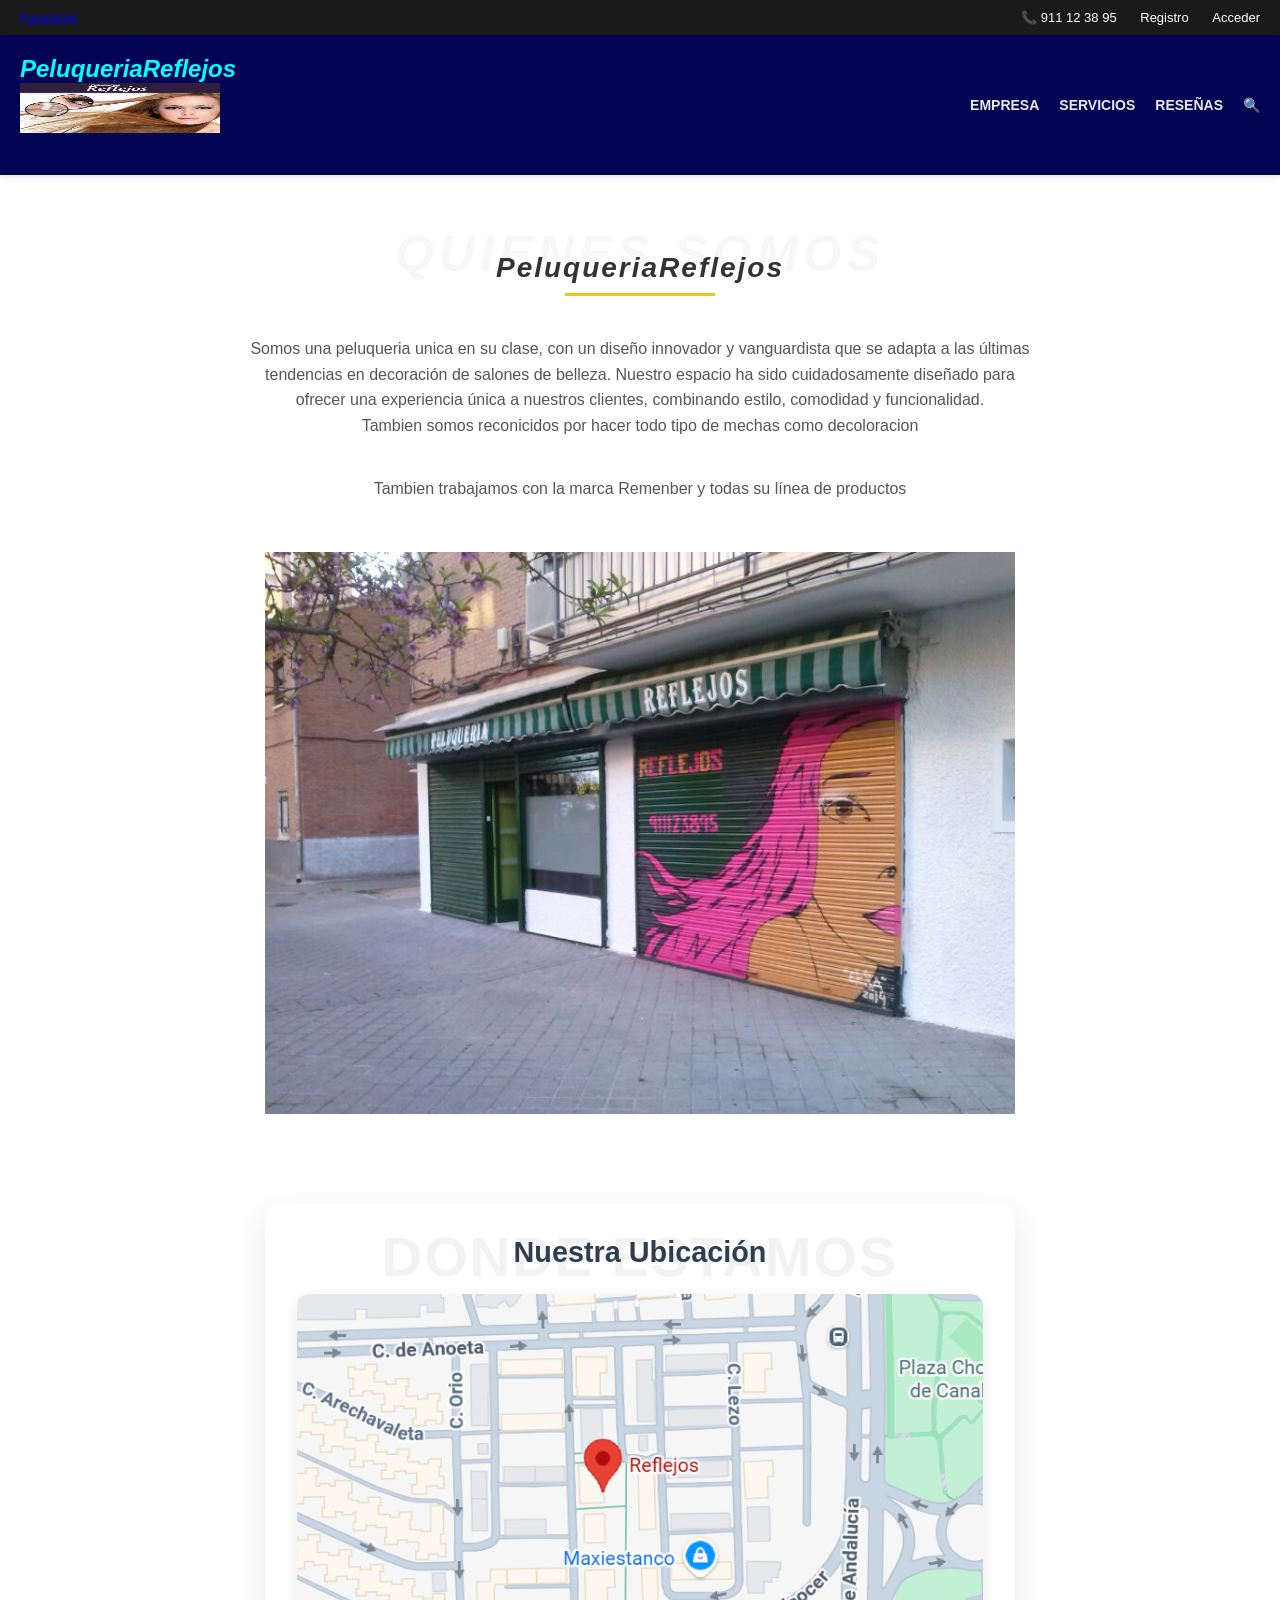
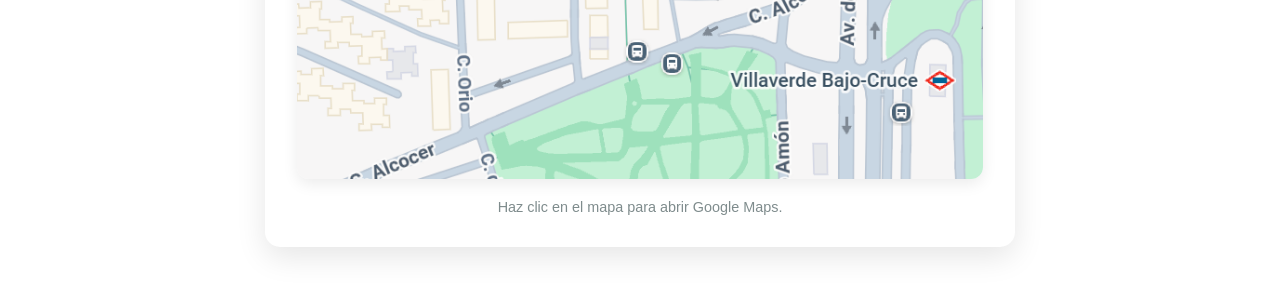
<file: index.html>
<!DOCTYPE html>
<html lang="en">
<head>
    <meta charset="UTF-8">
    <meta name="viewport" content="width=device-width, initial-scale=1.0">
    <title>PeluqueriaReflejos</title>
    <link rel="stylesheet" href="stylos/style.css">
    
</head>

<header>
        <div class="barra-rrss">
            <div class="container">
                <div class="social-icons">
                    <span> <a href="http://www.facebook.com/people/Peluqueria-Reflejos/100054248840248/#" target="_blank">Facebook</a></span>
                </div>
                <div class="top-links">
                    <span>📞 911 12 38 95</span>
                    <a href="paginas/registrarse.html">Registro</a>
                    <a href="paginas/acceder.html">Acceder</a>
                </div>
            </div>
        </div>

        <nav class="main-nav">
            <div class="container">
                <div class="logo">
                    <h1>PeluqueriaReflejos
                         <div class="logopelu"><img class="imglogo" src="images/logo.jpg">
                        </div>
                    </h1>
                </div>
                <ul class="menu-links">
                    <li><a href="index.html">EMPRESA</a></li>
                     <li><a href="paginas/servicios.html">SERVICIOS</a></li>
                     <li><a href="https://www.google.com/search?sca_esv=3fab016ef7a05157&rlz=1C1CHBF_esES1049ES1049&sxsrf=ANbL-n4IKWECshk_0OSZeq_9Q4RodKPpaQ:1776187337255&q=peluqueria+reflejos+villaverde&si=AL3DRZEsmMGCryMMFSHJ3StBhOdZ2-6yYkXd_doETEE1OR-qOY0lq4WgmcT1OzM963w7SnHztDZIW-sctmER30pcjQj-PGydxRDkhdbFGU3387Ms-Tww5Vs%3D&uds=ALYpb_ney_atejYZJMvuSfcewCjAMQxdxjhx16imhWfMl6NF8mnaUFWdcUPjjDCcyvZDCGi7Yi7PP8X7HhUI4tPf5H3zVNQDVF_hGtJyzt0hl5OvYU9pRodp9Z2JfUCvwV5JBD0ON499&sa=X&ved=2ahUKEwjcsaq67e2TAxWeQ6QEHefaCUcQ3PALegQIKRAF&biw=614&bih=584&dpr=1.56" class="reseñas">Reseñas </a></li>
                    <li><a href="#">🔍</a></li>
                </ul>
            </div>
        </nav>
</header>
<body>
    
    <section class="salones-section">
    <div class="header-container">
        <span class="bg-text">Quienes Somos</span>
        <h1 class="title">PeluqueriaReflejos</h1>
        <div class="underline"></div>
    </div>

    <div class="content-container">
        <p>Somos una peluqueria unica en su clase, con un diseño innovador y vanguardista que se adapta a las últimas tendencias en decoración de salones de belleza. Nuestro espacio ha sido cuidadosamente diseñado para ofrecer una experiencia única a nuestros clientes, combinando estilo, comodidad y funcionalidad. 
           <br> Tambien somos reconicidos por hacer todo tipo de mechas como decoloracion  </p>
        </p><br>

        <p>Tambien trabajamos con la marca Remenber y todas su línea de productos</p>
        
        
    </div>
    
    <div class="image-container">
        <img src="images/fachada.jpg" alt="Interior Salón Hair Spa">
    </div>
    </section>
    
    

    <div class="tarjeta-ubicacion">
        
        <span class="texto-fondo-fantasma">DONDE ESTAMOS</span>

        <h2 class="titulo-principal">Nuestra Ubicación</h2>
        
        <a href="https://www.google.com/maps?q=Reflejos+Villaverde+Bajo" target="_blank" title="Abrir en Google Maps">
            <div class="contenedor-mapa">
                <img src="images/mapa.png.png" alt="Mapa Ubicación Reflejos" class="mapa-img">
            </div>
        </a>

        <p class="instrucciones">Haz clic en el mapa para abrir Google Maps.</p>
    </div>
    

</body>
</html>
</file>
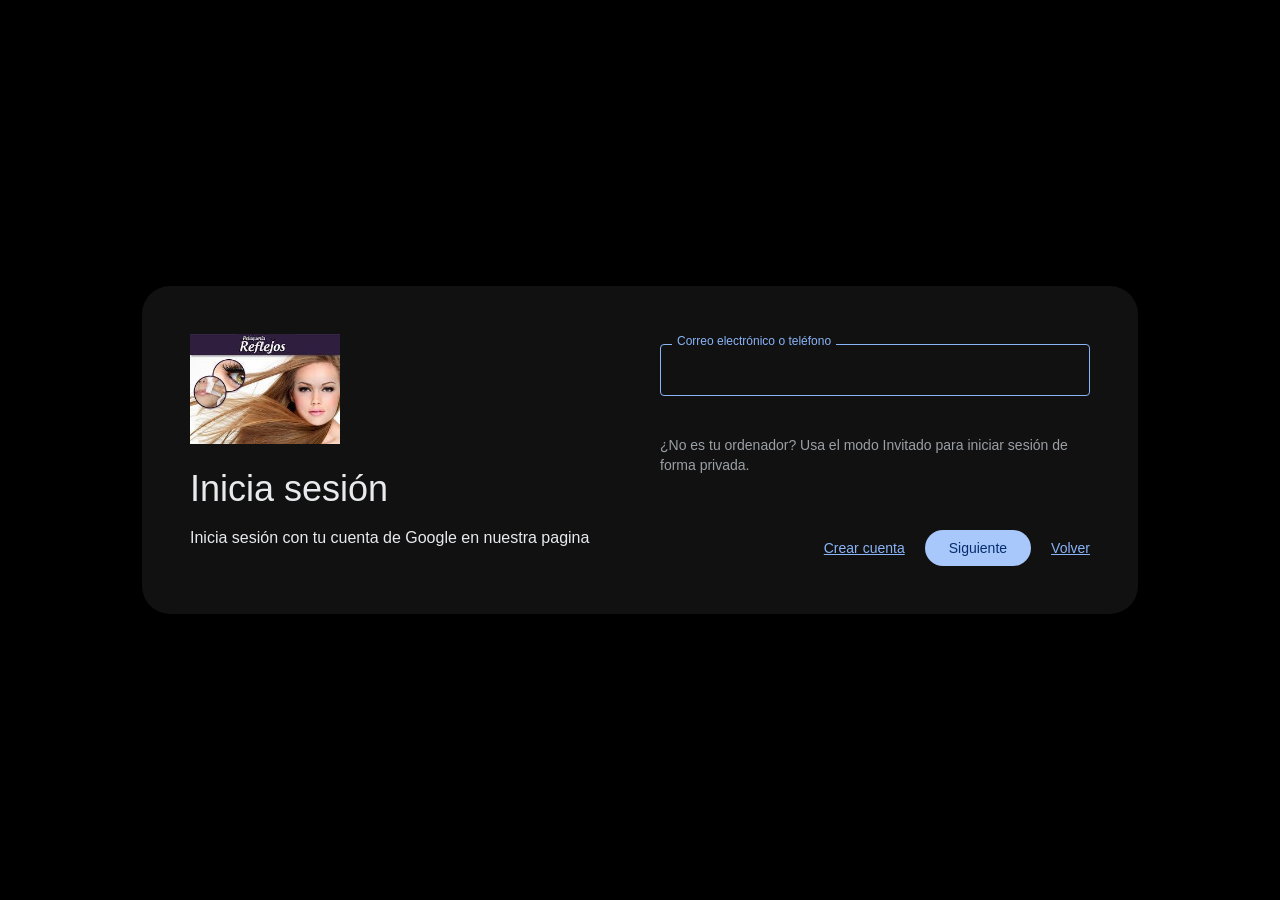
<file: paginas/acceder.html>
<!DOCTYPE html>
<html lang="en">
<head>
    <meta charset="UTF-8">
    <meta name="viewport" content="width=device-width, initial-scale=1.0">
    <title>inicio sesion</title>
</head>

    <style>
        /* Estilos Generales */
        body {
            background-color: #000; /* Fondo exterior negro */
            font-family: 'Segoe UI', Tahoma, Geneva, Verdana, sans-serif;
            display: flex;
            justify-content: center;
            align-items: center;
            height: 100vh;
            margin: 0;
            color: #e8eaed;
        }

        /* Contenedor Principal */
        .login-card {
            background-color: #111; /* Gris oscuro de la tarjeta */
            width: 90%;
            max-width: 900px;
            padding: 48px;
            border-radius: 28px;
            display: flex;
            gap: 40px;
        }

        /* Columna Izquierda */
        .info-col {
            flex: 1;
        }

        .google-logo {
            width: 150px;
            margin-bottom: 20px;
        }

        h1 {
            font-size: 36px;
            font-weight: 400;
            margin: 0 0 16px 0;
        }

        .subtitle {
            font-size: 16px;
            line-height: 1.5;
            color: #e8eaed;
        }

        /* Columna Derecha */
        .form-col {
            flex: 1;
            display: flex;
            flex-direction: column;
            justify-content: space-between;
        }

        /* Campo de Entrada (Input con label flotante) */
        .input-group {
            position: relative;
            margin-top: 10px;
        }

        input {
            width: 100%;
            padding: 16px;
            background: transparent;
            border: 1px solid #8ab4f8; /* Color azul de Google */
            border-radius: 4px;
            color: white;
            font-size: 16px;
            box-sizing: border-box;
            outline: none;
        }

        label {
            position: absolute;
            left: 12px;
            top: -10px;
            background-color: #111; /* Mismo que el fondo de la tarjeta */
            padding: 0 5px;
            color: #8ab4f8;
            font-size: 12px;
        }

        /* Enlaces */
        .link {
            color: #8ab4f8;
            text-decoration: none;
            font-weight: 500;
            font-size: 14px;
            margin-top: 8px;
            display: inline-block;
        }

        .guest-info {
            font-size: 14px;
            color: #9aa0a6;
            margin-top: 40px;
            line-height: 1.4;
        }

        /* Botones Inferiores */
        .actions {
            display: flex;
            justify-content: flex-end;
            align-items: center;
            gap: 20px;
            margin-top: 40px;
        }

        .btn-text {
            color: #8ab4f8;
            background: none;
            border: none;
            cursor: pointer;
            font-weight: 500;
            font-size: 14px;
        }

        .btn-next {
            background-color: #a8c7fa; /* Azul claro botón siguiente */
            color: #062e6f;
            padding: 10px 24px;
            border: none;
            border-radius: 20px;
            font-weight: 500;
            font-size: 14px;
            cursor: pointer;
        }

        .btn-next:hover {
            background-color: #c2e7ff;
        }

        /* Responsive para móviles */
        @media (max-width: 768px) {
            .login-card {
                flex-direction: column;
                padding: 24px;
            }
        }
    </style>
</head>
<body>

    <div class="login-card">
        <div class="info-col">
            <img src="../images/logo.jpg" alt="Google" class="google-logo">
            <h1>Inicia sesión</h1>
            <p class="subtitle">Inicia sesión con tu cuenta de Google en nuestra pagina </p>
        </div>

        <div class="form-col">
            <div>
                <div class="input-group">
                    <label>Correo electrónico o teléfono</label>
                    <input type="text" autofocus>
                </div>
                

                <div class="guest-info">
                    ¿No es tu ordenador? Usa el modo Invitado para iniciar sesión de forma privada.<br>
                </div>
            </div>

            <div class="actions">
    <a href="registrarse.html" class="btn-text">Crear cuenta</a>
    
    <button class="btn-next">Siguiente</button>
    
    <a href="../index.html" class="btn-text">Volver</a>
</div>
        </div>
    </div>

</body>
</html>
</file>
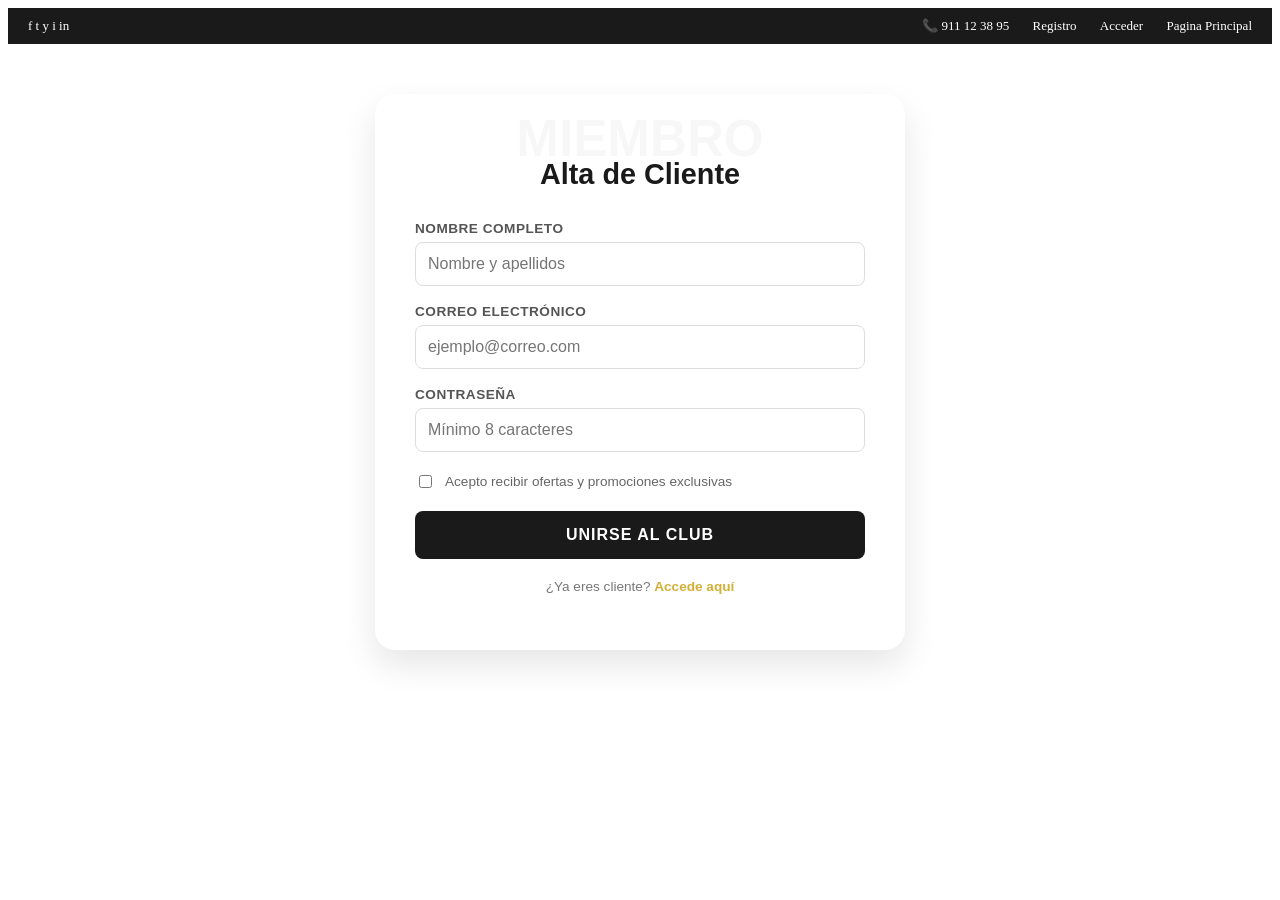
<file: paginas/registrarse.html>
<html lang="en">
<head>
    <meta charset="UTF-8">
    <meta name="viewport" content="width=device-width, initial-scale=1.0">
    <title>registrarse</title>
    
</head>
<style>
    .container {
    max-width: 100%;
    margin: 0 auto;
    display: flex;
    justify-content: space-between;
    align-items: center;
    padding: 0 20px;
}
.logo{
    width: 225px;
    height: 100px;
}

.barra-rrss{
    background-color: #1a1a1a;
    color: white;
    font-size: 13px;
    padding: 10px 0;
}



.top-links a, .top-links span {
    color: white;
    text-decoration: none;
    margin-left: 20px;
}
 .tarjeta-registro {
            margin: 50px auto;
            max-width: 450px;
            width: 90%;
            padding: 2.5rem;
            position: relative;
            background: #ffffff;
            box-shadow: 0 15px 35px rgba(0,0,0,0.1);
            border-radius: 20px;
            font-family: 'Segoe UI', Roboto, Helvetica, Arial, sans-serif;
        }

       
        .texto-fondo-fantasma {
            position: absolute;
            top: 15px;
            left: 0;
            right: 0;
            font-size: 3.2rem;
            font-weight: 900;
            color: rgba(0, 0, 0, 0.03);
            z-index: 0;
            text-align: center;
            text-transform: uppercase;
            pointer-events: none;
        }

        .titulo-principal {
            position: relative;
            z-index: 1;
            margin-bottom: 30px;
            color: #1a1a1a;
            text-align: center;
            font-size: 1.8rem;
        }

        
        .formulario-registro {
            position: relative;
            z-index: 1;
        }

        .grupo-input {
            margin-bottom: 18px;
            text-align: left;
        }

        .grupo-input label {
            display: block;
            margin-bottom: 6px;
            font-size: 0.85rem;
            color: #555;
            font-weight: 600;
            text-transform: uppercase;
            letter-spacing: 0.5px;
        }

        .grupo-input input {
            width: 100%;
            padding: 12px;
            border: 1px solid #ddd;
            border-radius: 8px;
            font-size: 1rem;
            box-sizing: border-box;
            transition: all 0.3s ease;
        }

        .grupo-input input:focus {
            outline: none;
            border-color: #d4af37;
            box-shadow: 0 0 5px rgba(212, 175, 55, 0.2);
        }

        /* Checkbox */
        .opciones-adicionales {
            margin: 20px 0;
            display: flex;
            align-items: center;
        }

        .checkbox-container {
            font-size: 0.85rem;
            color: #666;
            cursor: pointer;
            display: flex;
            align-items: center;
            gap: 10px;
        }

        /* Botón de Acción */
        .boton-registro {
            width: 100%;
            padding: 15px;
            background-color: #1a1a1a;
            color: white;
            border: none;
            border-radius: 8px;
            font-size: 1rem;
            font-weight: bold;
            cursor: pointer;
            transition: background 0.3s;
            text-transform: uppercase;
            letter-spacing: 1px;
        }

        .boton-registro:hover {
            background-color: #d4af37; 
        }

        .login-link {
            text-align: center;
            margin-top: 20px;
            font-size: 0.85rem;
            color: #777;
        }

        .login-link a {
            color: #d4af37;
            text-decoration: none;
            font-weight: bold;
        }

        .login-link a:hover {
            text-decoration: underline;
        }
    </style>
<header>
        <div class="barra-rrss">
            <div class="container">
                <div class="social-icons">
                    <span>f</span> <span>t</span> <span>y</span> <span>i</span> <span>in</span>
                </div>
                <div class="top-links">
                    <span>📞 911 12 38 95</span>
                    <a href="registrarse.html">Registro</a>
                    <a href="acceder.html">Acceder</a>
                    <a href="../index.html">Pagina Principal</a>
                    
                </div>
            </div>
        </div>
</header>
<div class="tarjeta-registro">
        <span class="texto-fondo-fantasma">MIEMBRO</span>
        <h2 class="titulo-principal">Alta de Cliente</h2>
        
        <form class="formulario-registro">
            <div class="grupo-input">
                <label for="nombre">Nombre Completo</label>
                <input type="text" id="nombre" name="nombre" placeholder="Nombre y apellidos" required>
            </div>

            <div class="grupo-input">
                <label for="email">Correo Electrónico</label>
                <input type="email" id="email" name="email" placeholder="ejemplo@correo.com" required>
            </div>

            <div class="grupo-input">
                <label for="password">Contraseña</label>
                <input type="password" id="password" name="password" placeholder="Mínimo 8 caracteres" required>
            </div>

            <div class="opciones-adicionales">
                <label class="checkbox-container">
                    <input type="checkbox" name="newsletter">
                    Acepto recibir ofertas y promociones exclusivas
                </label>
            </div>

            <button type="submit" class="boton-registro">UNIRSE AL CLUB</button>
            
            <p class="login-link">¿Ya eres cliente? <a href="acceder.html">Accede aquí</a></p>
        </form>
    </div>
</file>
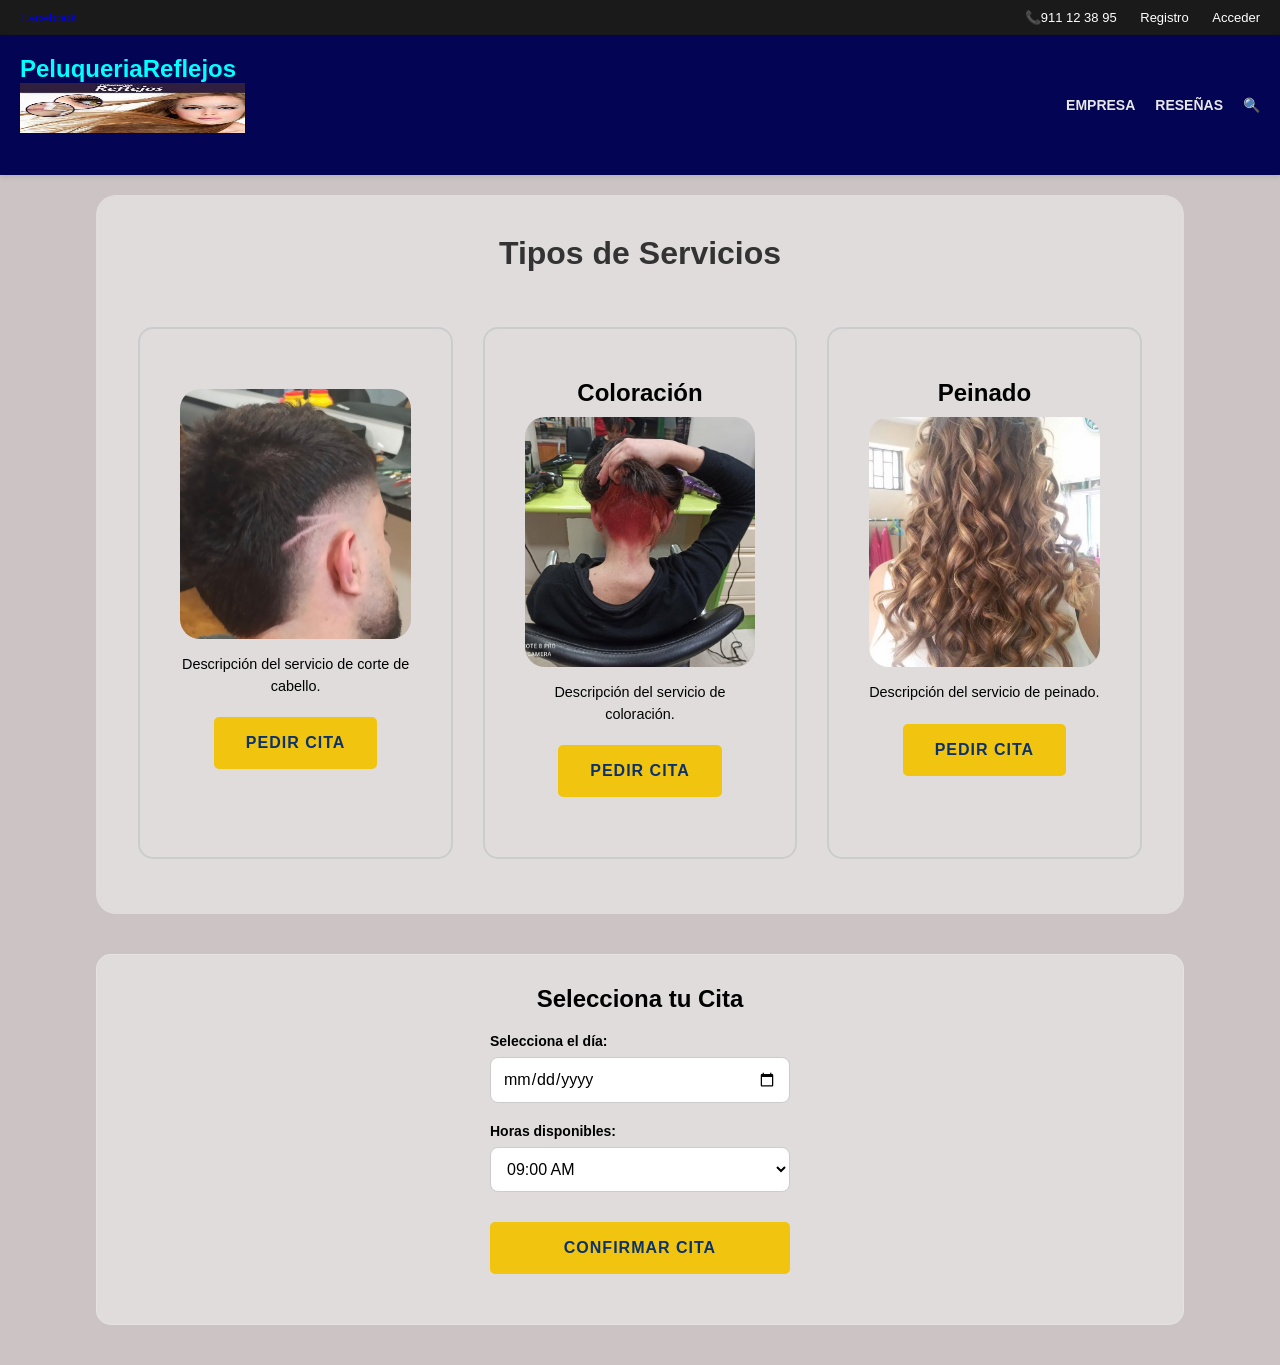
<file: paginas/servicios.html>
<!DOCTYPE html>
<html lang="en">
<head>
    <meta charset="UTF-8">
    <meta name="viewport" content="width=device-width, initial-scale=1.0">
    <title>Servicios</title>
    <link rel="stylesheet" href="../stylos/styleserv.css">
</head>
<header>
        <div class="barra-rrss">
            <div class="container">
                <div class="social-icons">
                    <span> <a href="http://www.facebook.com/people/Peluqueria-Reflejos/100054248840248/#" target="_blank">Facebook</a></span>
                </div>
                <div class="top-links">
                    <span>📞911 12 38 95</span>
                    <a href="registrarse.html">Registro</a>
                    <a href="acceder.html">Acceder</a>
                </div>
            </div>
        </div>

        <nav class="main-nav">
            <div class="container">
                <div class="logo">
                    <h1>PeluqueriaReflejos
                         <div class="logopelu"><img src="../images/logo.jpg">
                        </div>
                    </h1>
                </div>
                <ul class="menu-links">
                    <li><a href="../index.html">EMPRESA</a></li>
                    <li><a href="https://www.google.com/search?sca_esv=3fab016ef7a05157&rlz=1C1CHBF_esES1049ES1049&sxsrf=ANbL-n4IKWECshk_0OSZeq_9Q4RodKPpaQ:1776187337255&q=peluqueria+reflejos+villaverde&si=AL3DRZEsmMGCryMMFSHJ3StBhOdZ2-6yYkXd_doETEE1OR-qOY0lq4WgmcT1OzM963w7SnHztDZIW-sctmER30pcjQj-PGydxRDkhdbFGU3387Ms-Tww5Vs%3D&uds=ALYpb_ney_atejYZJMvuSfcewCjAMQxdxjhx16imhWfMl6NF8mnaUFWdcUPjjDCcyvZDCGi7Yi7PP8X7HhUI4tPf5H3zVNQDVF_hGtJyzt0hl5OvYU9pRodp9Z2JfUCvwV5JBD0ON499&sa=X&ved=2ahUKEwjcsaq67e2TAxWeQ6QEHefaCUcQ3PALegQIKRAF&biw=614&bih=584&dpr=1.56" class="reseñas">Reseñas </a></li>
                    <li><a href="#">🔍</a></li>
                </ul>
            </div>
        </nav>
    </header>
<body>
    <div class ="servicios">
        <h1>Tipos de Servicios</h1>
        
            <div class="servicio">
                <h2></h2>
                <img src="../images/caballero.jpeg" alt="Corte de cabello">
                <p>Descripción del servicio de corte de cabello.</p>
                <button class="btn-cita">PEDIR CITA</button>
            </div>
            <div class="servicio">
                <h2>Coloración</h2>
                <img src="../images/coloracion.jpg" alt="Coloración">                
                <p>Descripción del servicio de coloración.</p>
                <button class="btn-cita">PEDIR CITA</button>
            </div>
            <div class="servicio">
                <h2>Peinado</h2>
                <img src="../images/peinado.jpg" alt="Peinado">                
                <p>Descripción del servicio de peinado.</p>
                <button class="btn-cita">PEDIR CITA</button>
            </div>
    </div>
    <section class="reserva-cita">
    <h2>Selecciona tu Cita</h2>
    
    <div class="reserva-contenedor">
        <div class="campo-reserva">
            <label for="fecha">Selecciona el día:</label>
            <input type="date" id="fecha" name="fecha">
        </div>

        <div class="campo-reserva">
            <label for="hora">Horas disponibles:</label>
            <select id="hora" name="hora">
                <option value="09:00">09:00 AM</option>
                <option value="10:00">10:00 AM</option>
                <option value="11:00">11:00 AM</option>
                <option value="12:00">12:00 PM</option>
                <option value="13:00">01:00 PM</option>
                <option value="16:00">04:00 PM</option>
                <option value="17:00">05:00 PM</option>
                <option value="18:00">06:00 PM</option>
                <option value="19:00">07:00 PM</option>
            </select>
        </div>

        <button class="btn-cita">CONFIRMAR CITA</button>
    </div>
    </section>
</body>
</html>
</file>
<file: stylos/style.css>
* {
    margin: 0;
    padding: 0;
    box-sizing: border-box;
    font-family: Arial, sans-serif;
}

.container {
    max-width: 100%;
    margin: 0 auto;
    display: flex;
    justify-content: space-between;
    align-items: center;
    padding: 0 20px;
}
.logo{
    width: 225px;
    height: 100px;
}

.barra-rrss{
    background-color: #1a1a1a;
    color: white;
    font-size: 13px;
    padding: 10px 0;
}

.social-icons span {
    margin-right: 15px;
    cursor: pointer;
}

.top-links a, .top-links span {
    color: white;
    text-decoration: none;
    margin-left: 20px;
}

/* --- MENÚ NAVEGACIÓN --- */
.main-nav {
    background-color: rgb(3, 4, 83);
    padding: 20px 0;
    box-shadow: 0 2px 5px rgba(0,0,0,0.1);
}

.logo img {
    height: 50px; /* Ajusta según tu imagen */
    width: 200px; /* Ajusta según tu imagen */
}

.menu-links {
    list-style: none;
    display: flex;
    align-items: center;
}

.menu-links li {
    margin-left: 20px;
}

.menu-links a {
    text-decoration: none;
    color: #e8e8e8;
    font-weight: bold;
    font-size: 14px;
    text-transform: uppercase;
}

.menu-links a:hover {
    color: #f1c40f; /* Color amarillo al pasar el mouse */
    
}

.ofertas {
    display: flex;
    align-items: center;
}

img{
    width: 100%;
    height: 600px;
}

h1{
    color: aqua;
    font-style: italic;
    font-size: 24px;
}

.ejemplos{
   
        display: flex;
        gap: 5px;
        img{
            width: 50%;
             border: 2px solid black;
        }
        
       

}
.salones-section {
    text-align: center;
    font-family: Arial, sans-serif;
    padding: 50px 20px;
    max-width: 1200px;
    margin: 0 auto;
}

/* Contenedor del título con el texto de fondo */
.header-container {
    position: relative;
    margin-bottom: 40px;
}

.bg-text {
    font-size: 50px;
    font-weight: bold;
    color: rgba(0, 0, 0, 0.03); /* Color muy tenue */
    letter-spacing: 5px;
    text-transform: uppercase;
    font-style: italic;
    padding: 15px;
}

.title {
    position: absolute;
    top: 60%;
    left: 50%;
    transform: translate(-50%, -50%);
    font-size: 28px;
    letter-spacing: 2px;
    margin: 0;
    color: #333;
}

.underline {
    width: 150px;
    height: 3px;
    background-color: #f1c40f; /* Color amarillo/dorado */
    margin: 10px auto;
}

/* Párrafos */
.content-container {
    max-width: 800px;
    margin: 0 auto 50px auto;
}

.content-container p {
    color: #555;
    line-height: 1.6;
    margin-bottom: 20px;
    font-size: 16px;
}

/* Imagen inferior */
.image-container img {
    width: 750px;
    max-width: 1000px;
    height: auto;
    display: block;
    margin: 0 auto;
}
.tarjeta-ubicacion {
    /* Centrado horizontal sin tocar el body */
    margin: 40px auto; 
    
    /* Diseño de la tarjeta */
    display: block;
    text-align: center;
    max-width: 70%;
    width: 750px;
    padding: 2rem;
    position: relative;
    background: white;
    box-shadow: 0 10px 30px rgba(0,0,0,0.1);
    border-radius: 15px;
    font-family: sans-serif; /* O la que use tu hotel */
}

/* El resto del código se mantiene igual */
.texto-fondo-fantasma {
    position: absolute;
    top: 20px;
    left: 0;
    right: 0;
    font-size: 3.5rem;
    font-weight: 800;
    color: rgba(0, 0, 0, 0.05);
    z-index: 0;
    text-transform: uppercase;
    pointer-events: none;
    letter-spacing: 2px;
}

.titulo-principal {
    position: relative;
    z-index: 1;
    margin-bottom: 25px;
    color: #2c3e50;
    font-size: 1.8rem;
}

.contenedor-mapa {
    overflow: hidden;
    border-radius: 12px;
    line-height: 0; /* Quita espacios extra debajo de la imagen */
    box-shadow: 0 5px 15px rgba(0,0,0,0.08);
}

.mapa-img {
    width: 100%;
    height: auto;
    transition: transform 0.5s ease;
}

.contenedor-mapa:hover .mapa-img {
    transform: scale(1.1);
}

.instrucciones {
    margin-top: 20px;
    color: #7f8c8d;
    font-size: 0.9rem;
}
</file>
<file: stylos/styleserv.css>
* {
    margin: 0;
    padding: 0;
    box-sizing: border-box;
    font-family: Arial, sans-serif;
}

body {
    background-color: #ccc4c4;
    

}

.container {
    max-width: 100%;
    margin: 0 auto;
    display: flex;
    justify-content: space-between;
    align-items: center;
    padding: 0 20px;
}
.logo{
    width: 225px;
    height: 100px;
}

.barra-rrss{
    background-color: #1a1a1a;
    color: white;
    font-size: 13px;
    padding: 10px 0;
}

.social-icons span {
    margin-right: 15px;
    cursor: pointer;
}

.top-links a, .top-links span {
    color: white;
    text-decoration: none;
    margin-left: 20px;
}

/* --- MENÚ NAVEGACIÓN --- */
.main-nav {
    background-color: rgb(3, 4, 83);
    padding: 20px 0;
    box-shadow: 0 2px 5px rgba(0,0,0,0.1);
}

.logo img {
    height: 50px; /* Ajusta según tu imagen */
}

.menu-links {
    list-style: none;
    display: flex;
    align-items: center;
}

.menu-links li {
    margin-left: 20px;
}

.menu-links a {
    text-decoration: none;
    color: #e8e8e8;
    font-weight: bold;
    font-size: 14px;
    text-transform: uppercase;
}

.menu-links a:hover {
    color: #f1c40f; /* Color amarillo al pasar el mouse */
    
}


img{
    width: 100%;
    height: 600px;
}

h1{
    color: aqua;
}

 /* Contenedor principal con fondo transparente */
.servicios {
    width: 85%;
    margin: 20px auto;
    padding: 40px 20px;
    background-color: rgba(255, 255, 255, 0.406); /* Fondo blanco con 10% de opacidad */
    backdrop-filter: blur(5px); /* Opcional: efecto de desenfoque detrás */
    border-radius: 20px;
    
    /* Configuración Flexbox */
    display: flex;
    flex-wrap: wrap; /* Permite que el contenido se acomode en varias filas */
    justify-content: center;
    text-align: center;
}

/* Forzamos al H1 a que ocupe toda la fila de arriba */
.servicios h1 {
    width: 100%; 
    margin-bottom: 40px;
    color: #333; /* Ajusta según tu fondo */
}

/* Cada tarjeta de servicio */
.servicio {
    
    margin-top: ;
    flex: 1;
    min-width: 250px; /* Evita que se amontonen en pantallas pequeñas */
    max-width: 30%;   /* Asegura que quepan 3 en una línea */
    margin: 15px;
    display: flex;
    flex-direction: column;
    align-items: center;
    border: 2px solid #ccc; /* Borde inicial */
    border-radius: 15px;
    transition: all 0.3s ease;
    padding: 40px
}
.servicio:hover {
    background-color: rgba(156, 28, 28, 0.2); /* Color de fondo al pasar el ratón */
    border-color: #ffd700; /* Cambia el color del borde (ejemplo: dorado) */
    transform: translateY(-5px); /* Pequeño salto hacia arriba */
}
/* Estilo de las imágenes */
.servicio img {
    width: 100%;
    height: 250px;       /* Altura uniforme */
    object-fit: cover;   /* Evita deformación */
    border-radius: 20px; /* Bordes redondeados */
    margin-bottom: 15px;
}

/* Textos */
.servicio h2 {
    margin: 10px 0;
}

.servicio p {
    font-size: 0.9rem;
    line-height: 1.5;
}

.btn-cita {
    background-color: #f1c40f; /* Color amarillo/dorado como la línea del título */
    color: #0c326b;               /* Texto negro */
    padding: 15px 30px;        /* Tamaño del botón */
    border: 2px solid #f1c40f; /* Borde del mismo color */
    border-radius: 5px;        /* Bordes sutilmente redondeados */
    font-size: 16px;
    font-weight: bold;
    letter-spacing: 1px;
    cursor: pointer;           /* Cambia el cursor a una mano */
    transition: all 0.3s ease; /* Suaviza la animación */
    display: block;
    margin: 20px auto;         /* Centrado */
}

/* Efecto al pasar el ratón */
.btn-cita:hover {
    background-color: transparent; /* Se vuelve transparente */
    color: #0c326b;                /* El texto cambia al color del borde */
    transform: scale(1.15);        /* Crece un poquito */
}
.reserva-cita {
    width: 85%;
    margin: 40px auto;
    padding: 30px;
     background-color: rgba(255, 255, 255, 0.406);
    border-radius: 15px;
    border: 1px solid rgba(255, 255, 255, 0.2);
    text-align: center;
}

.reserva-contenedor {
    display: flex;
    flex-direction: column;
    align-items: center;
    gap: 20px;
    margin-top: 20px;
}

.campo-reserva {
    display: flex;
    flex-direction: column;
    align-items: flex-start;
    width: 100%;
    max-width: 300px;
}

.campo-reserva label {
    margin-bottom: 8px;
    font-weight: bold;
    font-size: 14px;
}

/* Estilo para el input de fecha y el select */
input[type="date"], select {
    width: 100%;
    padding: 12px;
    border-radius: 8px;
    border: 1px solid #ccc;
    background-color: white;
    font-size: 16px;
    outline: none;
}

input[type="date"]:focus, select:focus {
    border-color: #f1c40f;
    box-shadow: 0 0 5px rgba(241, 196, 15, 0.5);
}

/* Reutilizamos el botón anterior con un pequeño ajuste de margen */
.reserva-cita .btn-cita {
    margin-top: 10px;
    width: 100%;
    max-width: 300px;
}
</file>
